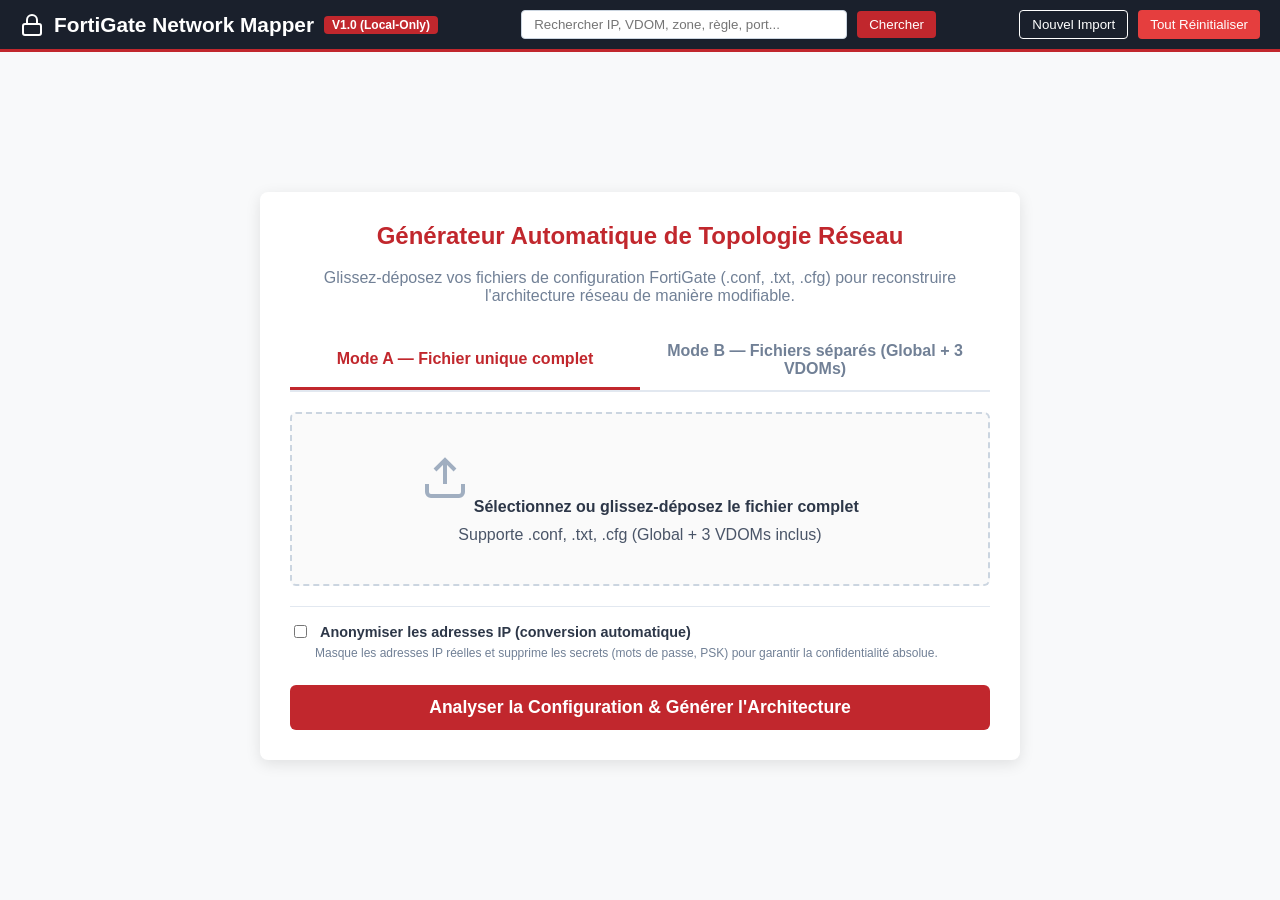
<file: frontend/index.html>
<!DOCTYPE html>
<html lang="fr">
<head>
  <meta charset="UTF-8">
  <title>FortiGate Network Mapper - Générateur d'Architecture</title>
  <link rel="stylesheet" href="css/style.css">
  <script src="js/cytoscape.min.js"></script>
</head>
<body>

  <!-- Header / Top Bar -->
  <header>
    <h1>
      <svg width="24" height="24" viewBox="0 0 24 24" fill="none" stroke="currentColor" stroke-width="2" stroke-linecap="round" stroke-linejoin="round"><rect x="3" y="11" width="18" height="11" rx="2" ry="2"></rect><path d="M7 11V7a5 5 0 0 1 10 0v4"></path></svg>
      FortiGate Network Mapper
      <span class="badge">V1.0 (Local-Only)</span>
    </h1>

    <!-- Recherche globale -->
    <div style="display: flex; gap: 10px; align-items: center;">
      <input type="text" id="global-search" placeholder="Rechercher IP, VDOM, zone, règle, port..." style="padding: 6px 12px; border-radius: 4px; border: 1px solid #CBD5E0; width: 300px; color: black;">
      <button onclick="app.performGlobalSearch()" class="btn-primary" style="padding: 6px 12px; border-radius: 4px; border: none; cursor: pointer; background: var(--primary-color); color: white;">Chercher</button>
    </div>

    <div style="display: flex; gap: 10px;">
      <button onclick="app.showImportScreen()" style="background-color: transparent; border: 1px solid #FFFFFF; color: #FFFFFF; padding: 6px 12px; border-radius: 4px; cursor: pointer;">Nouvel Import</button>
      <button onclick="app.resetAll()" style="background-color: #E53E3E; border: none; color: white; padding: 6px 12px; border-radius: 4px; cursor: pointer;">Tout Réinitialiser</button>
    </div>
  </header>

  <!-- ÉCRAN D'IMPORTATION (ACCUEIL) -->
  <div id="import-screen">
    <div class="import-container">
      <h2 style="margin-top: 0; color: var(--primary-color); text-align: center;">Générateur Automatique de Topologie Réseau</h2>
      <p style="text-align: center; color: #718096; margin-bottom: 25px;">
        Glissez-déposez vos fichiers de configuration FortiGate (.conf, .txt, .cfg) pour reconstruire l'architecture réseau de manière modifiable.
      </p>

      <!-- Onglets pour Sélection de Mode -->
      <div class="tabs">
        <button class="tab-btn active" id="btn-mode-a" onclick="app.switchMode('A')">Mode A — Fichier unique complet</button>
        <button class="tab-btn" id="btn-mode-b" onclick="app.switchMode('B')">Mode B — Fichiers séparés (Global + 3 VDOMs)</button>
      </div>

      <!-- Mode A Content -->
      <div id="mode-a-section">
        <div class="dropzone" id="dropzone-global" onclick="document.getElementById('file-global').click()">
          <svg width="48" height="48" viewBox="0 0 24 24" fill="none" stroke="currentColor" stroke-width="2" style="margin:0 auto 10px; color: #A0AEC0;"><path d="M21 15v4a2 2 0 0 1-2 2H5a2 2 0 0 1-2-2v-4"></path><polyline points="17 8 12 3 7 8"></polyline><line x1="12" y1="3" x2="12" y2="15"></line></svg>
          <strong>Sélectionnez ou glissez-déposez le fichier complet</strong>
          <p>Supporte .conf, .txt, .cfg (Global + 3 VDOMs inclus)</p>
          <input type="file" id="file-global" style="display: none;" onchange="app.handleFileSelected(this, 'global')">
        </div>
        <div class="file-list" id="file-list-global"></div>
      </div>

      <!-- Mode B Content (Separated Files) -->
      <div id="mode-b-section" style="display: none;">
        <h4 style="margin: 0 0 10px;">1. Fichier de Configuration Global (FortiGate)</h4>
        <div class="dropzone" style="padding: 20px 10px;" onclick="document.getElementById('file-b-global').click()">
          <strong>Fichier Global</strong>
          <input type="file" id="file-b-global" style="display: none;" onchange="app.handleFileSelected(this, 'b-global')">
        </div>
        <div class="file-list" id="file-list-b-global"></div>

        <h4 style="margin: 15px 0 10px;">2. Fichiers de Configuration VDOMs (Optionnels)</h4>
        <div class="grid-2">
          <div>
            <label style="font-size: 0.8rem; font-weight: bold;">VDOM 1 (Nom)</label>
            <input type="text" id="vdom-name-1" value="root" style="width: 100%; padding: 6px; margin-bottom: 5px; border: 1px solid #CBD5E0; border-radius: 4px;">
            <input type="file" id="file-vdom-1" onchange="app.handleFileSelected(this, 'vdom-1')">
          </div>
          <div>
            <label style="font-size: 0.8rem; font-weight: bold;">VDOM 2 (Nom)</label>
            <input type="text" id="vdom-name-2" value="vdom_lan" style="width: 100%; padding: 6px; margin-bottom: 5px; border: 1px solid #CBD5E0; border-radius: 4px;">
            <input type="file" id="file-vdom-2" onchange="app.handleFileSelected(this, 'vdom-2')">
          </div>
        </div>
        <div style="margin-top: 10px;">
          <label style="font-size: 0.8rem; font-weight: bold;">VDOM 3 (Nom)</label>
          <input type="text" id="vdom-name-3" value="vdom_dmz" style="width: 100%; padding: 6px; margin-bottom: 5px; border: 1px solid #CBD5E0; border-radius: 4px;">
          <input type="file" id="file-vdom-3" onchange="app.handleFileSelected(this, 'vdom-3')">
        </div>
      </div>

      <!-- Options d'Anonymisation -->
      <div style="margin-top: 20px; border-top: 1px solid var(--border-color); padding-top: 15px;">
        <label style="display: flex; align-items: center; gap: 10px; font-weight: bold; font-size: 0.9rem; cursor: pointer;">
          <input type="checkbox" id="chk-anonymize">
          Anonymiser les adresses IP (conversion automatique)
        </label>
        <p style="margin: 5px 0 0 25px; font-size: 0.75rem; color: #718096;">
          Masque les adresses IP réelles et supprime les secrets (mots de passe, PSK) pour garantir la confidentialité absolue.
        </p>
      </div>

      <!-- Action Button -->
      <button onclick="app.triggerAnalysis()" class="btn-primary" style="margin-top: 25px; width: 100%; padding: 12px; font-size: 1.1rem; border-radius: 6px; border: none; cursor: pointer; background-color: var(--primary-color); color: white; font-weight: bold;">
        Analyser la Configuration & Générer l'Architecture
      </button>
    </div>
  </div>

  <!-- ÉCRAN DES RÉSULTATS (DIAGRAMME & ANALYSE) -->
  <div id="main-screen">

    <!-- Barre Latérale Gauche - Couches et Filtres -->
    <div class="left-sidebar">
      <div class="section-title">Synthèse de l'Analyse</div>
      <div class="sidebar-content" style="background-color: #EDF2F7; font-size: 0.8rem; border-bottom: 1px solid var(--border-color);">
        <p style="margin: 2px 0;"><strong>Hostname :</strong> <span id="syn-hostname">-</span></p>
        <p style="margin: 2px 0;"><strong>Modèle :</strong> <span id="syn-model">-</span></p>
        <p style="margin: 2px 0;"><strong>Version FortiOS :</strong> <span id="syn-version">-</span></p>
        <p style="margin: 2px 0;"><strong>Numéro de Série :</strong> <span id="syn-serial">-</span></p>
      </div>

      <!-- Mode de Rendu Ultra Simple -->
      <div class="section-title" style="background-color: #2B6CB0; color: white;">Rendu de Topologie</div>
      <div class="sidebar-content" style="background-color: #EBF8FF;">
        <div class="filter-group">
          <label style="display: flex; align-items: center; gap: 8px; cursor: pointer; font-weight: bold; color: #2B6CB0;">
            <input type="checkbox" id="chk-ultra-simple" onchange="app.toggleUltraSimple(this.checked)">
            Mode Simple (3 VDOMs uniquement)
          </label>
        </div>
      </div>

      <!-- Couches Activables -->
      <div class="section-title">Couches Visuelles</div>
      <div class="sidebar-content">
        <div class="filter-group">
          <label style="display: flex; align-items: center; gap: 8px; cursor: pointer; font-weight: normal;" id="layer-physical-label">
            <input type="checkbox" checked id="chk-layer-physical" onchange="app.toggleLayer('physical', this.checked)">
            Topologie Physique (Interfaces)
          </label>
        </div>
        <div class="filter-group">
          <label style="display: flex; align-items: center; gap: 8px; cursor: pointer; font-weight: normal;" id="layer-logical-label">
            <input type="checkbox" checked id="chk-layer-logical" onchange="app.toggleLayer('logical', this.checked)">
            Topologie Logique (Zones / VDOM)
          </label>
        </div>
        <div class="filter-group">
          <label style="display: flex; align-items: center; gap: 8px; cursor: pointer; font-weight: normal;" id="layer-vpn-label">
            <input type="checkbox" checked id="chk-layer-vpn" onchange="app.toggleLayer('vpn', this.checked)">
            Tunnels VPN IPsec / SSL
          </label>
        </div>
        <div class="filter-group">
          <label style="display: flex; align-items: center; gap: 8px; cursor: pointer; font-weight: normal;" id="layer-vip-label">
            <input type="checkbox" checked id="chk-layer-vip" onchange="app.toggleLayer('vip', this.checked)">
            VIP et NAT (DNAT/SNAT)
          </label>
        </div>
        <div class="filter-group">
          <label style="display: flex; align-items: center; gap: 8px; cursor: pointer; font-weight: normal;" id="layer-flows-label">
            <input type="checkbox" checked id="chk-layer-flows" onchange="app.toggleLayer('flows', this.checked)">
            Flux de Politiques Firewall
          </label>
        </div>
      </div>

      <!-- Filtres de Visibilité -->
      <div class="section-title">Filtres Actifs</div>
      <div class="sidebar-content">
        <div class="filter-group">
          <label>VDOM Focus</label>
          <select id="filter-vdom" onchange="app.applyFilters()">
            <option value="all">Tous les VDOMs</option>
          </select>
        </div>
        <div class="filter-group">
          <label>Règles Filtrées</label>
          <select id="filter-policies" onchange="app.applyFilters()">
            <option value="all">Toutes les règles</option>
            <option value="active">Règles actives uniquement</option>
            <option value="deny">Règles d'interdiction (Deny)</option>
            <option value="nat">Avec NAT activé</option>
          </select>
        </div>
        <div class="filter-group">
          <label>Masquage Réseaux</label>
          <label style="display: flex; align-items: center; gap: 5px; font-weight: normal; font-size: 0.8rem; margin-top: 5px;">
            <input type="checkbox" id="chk-hide-unused" onchange="app.applyFilters()">
            Masquer objets réseau inutilisés
          </label>
        </div>
      </div>

      <!-- Ajouter des Équipements Manuellement -->
      <div class="section-title">Annotations & Ajouts</div>
      <div class="sidebar-content">
        <div class="filter-group">
          <label>Type d'équipement à ajouter</label>
          <select id="add-node-type">
            <option value="server">Serveur Local</option>
            <option value="subnet">Sous-réseau personnalisé</option>
            <option value="remote_site">Site Distant</option>
          </select>
        </div>
        <div class="filter-group">
          <label>Nom / Annotation</label>
          <input type="text" id="add-node-label" placeholder="Ex: Serveur Web">
        </div>
        <button onclick="app.addCustomNode()" class="btn-primary" style="width: 100%; padding: 6px; border: none; border-radius: 4px; cursor: pointer;">
          Ajouter au Diagramme
        </button>
      </div>

      <!-- Qualité de l'Analyse -->
      <div class="section-title">Qualité & Statistiques</div>
      <div class="sidebar-content" id="quality-report-sidebar" style="font-size: 0.85rem;">
        <!-- Rempli dynamiquement -->
      </div>
    </div>

    <!-- Zone Centrale - Diagramme de Topologie -->
    <div class="diagram-area">
      <!-- Barre d'outils du diagramme -->
      <div class="toolbar">
        <button onclick="app.reorganizeLayout()" class="btn-primary" title="Réorganiser automatiquement">
          <svg width="14" height="14" viewBox="0 0 24 24" fill="none" stroke="currentColor" stroke-width="2"><path d="M21.5 2v6h-6M21.34 15.57a10 10 0 1 1-.57-8.38l5.67-5.67"></path></svg>
          Réordonner Automatiquement
        </button>
        <button onclick="app.zoomIn()" title="Zoomer">Zoom +</button>
        <button onclick="app.zoomOut()" title="Dézoomer">Zoom -</button>
        <button onclick="app.fitToScreen()" title="Ajuster à l'écran">Ajuster</button>

        <span style="color: #CBD5E0; margin: 0 5px;">|</span>

        <!-- Exports -->
        <button onclick="app.exportDrawio()" title="Exporter pour Draw.io (.drawio)">Exporter Draw.io</button>
        <button onclick="app.exportStandaloneHTML()" title="Exporter en HTML interactif">HTML Autonome</button>
        <button onclick="app.exportJSON()" title="Exporter en JSON brut">JSON</button>

        <!-- Indicateur d'Anomalies -->
        <span style="flex-grow: 1;"></span>
        <div style="background-color: #FED7D7; color: #9B2C2C; padding: 3px 10px; border-radius: 12px; font-size: 0.75rem; font-weight: bold; display: flex; align-items: center; gap: 5px;">
          Anomalies détectées : <span id="anomalies-count">0</span>
        </div>
      </div>

      <!-- Canevas interactif Cytoscape -->
      <div id="cy"></div>

      <!-- Pied de Page - Inventaires complémentaires -->
      <div id="inventory-area">
        <div class="inventory-tabs" id="tabs-inventaire">
          <div class="inv-tab active" onclick="app.switchInventory('interfaces', this)">Interfaces</div>
          <div class="inv-tab" onclick="app.switchInventory('zones', this)">Zones</div>
          <div class="inv-tab" onclick="app.switchInventory('routes', this)">Routage</div>
          <div class="inv-tab" onclick="app.switchInventory('objects', this)">Objets Réseau</div>
          <div class="inv-tab" onclick="app.switchInventory('policies', this)">Règles Firewall</div>
          <div class="inv-tab" onclick="app.switchInventory('vips', this)">VIPs</div>
          <div class="inv-tab" onclick="app.switchInventory('vpns', this)">VPNs</div>
          <div class="inv-tab" onclick="app.switchInventory('findings', this)" style="background-color: #FFF5F5; color: #C53030;">Contrôles de Cohérence</div>
        </div>
        <div class="toolbar" style="padding: 4px 10px; border-bottom: 1px solid var(--border-color); font-size: 0.75rem; display: flex; justify-content: space-between;">
          <span>Double-cliquez sur une ligne pour centrer l'élément sur le diagramme.</span>
          <button onclick="app.downloadCurrentCSV()" style="padding: 2px 8px; font-size: 0.75rem;">Télécharger cet inventaire (CSV)</button>
        </div>
        <div class="inventory-content" id="inventory-table-container">
          <!-- Les tableaux d'inventaire seront générés ici -->
          <table>
            <thead><tr><th>Veuillez charger un fichier pour afficher l'inventaire</th></tr></thead>
          </table>
        </div>
      </div>
    </div>

    <!-- Barre Latérale Droite - Propriétés détaillées de l'élément sélectionné -->
    <div class="right-sidebar">
      <div class="section-title">Propriétés de l'Élément</div>
      <div class="sidebar-content" id="properties-panel" style="font-size: 0.85rem; flex: 1;">
        <div style="color: #718096; text-align: center; margin-top: 50px;">
          Cliquez sur un équipement, une zone ou une liaison de flux pour afficher ses propriétés complètes.
        </div>
      </div>

      <!-- Bloc pour Visualiser la Configuration Source d'origine -->
      <div class="section-title" style="border-top: 1px solid var(--border-color);">Source FortiGate d'origine</div>
      <div class="sidebar-content" id="source-tracing-panel" style="background-color: #1A202C; color: #A3BDF2; font-family: monospace; font-size: 0.75rem; padding: 10px; height: 180px; overflow-y: auto; white-space: pre-wrap;">
        <span style="color: #718096;">Aucun bloc de configuration sélectionné.</span>
      </div>
    </div>

  </div>

  <!-- MODAL POUR VOIR LE BLOC SOURCE COMPLET -->
  <div id="source-modal" class="modal">
    <div class="modal-content">
      <div class="modal-header">
        <h3 id="source-modal-title" style="margin: 0; color: var(--primary-color);">Configuration FortiGate d'origine</h3>
        <span class="close" onclick="app.closeSourceModal()">&times;</span>
      </div>
      <div style="font-size: 0.85rem; margin-bottom: 10px; color: #4A5568;">
        <strong>Fichier :</strong> <span id="source-modal-file">-</span> |
        <strong>Lignes :</strong> <span id="source-modal-lines">-</span>
      </div>
      <pre id="source-modal-code"></pre>
    </div>
  </div>

  <!-- Code principal applicatif frontend -->
  <script src="js/app.js"></script>
</body>
</html>
</file>
<file: frontend/css/style.css>
/* Style général */
:root {
  --primary-color: #C1272D; /* Fortinet Red */
  --primary-hover: #9E1F24;
  --bg-color: #F8F9FA;
  --sidebar-bg: #FFFFFF;
  --border-color: #E2E8F0;
  --text-color: #2D3748;
}

body {
  margin: 0;
  padding: 0;
  font-family: 'Segoe UI', Tahoma, Geneva, Verdana, sans-serif;
  background-color: var(--bg-color);
  color: var(--text-color);
  height: 100vh;
  display: flex;
  flex-direction: column;
  overflow: hidden;
}

header {
  background-color: #1A202C;
  color: #FFFFFF;
  padding: 10px 20px;
  display: flex;
  justify-content: space-between;
  align-items: center;
  border-bottom: 3px solid var(--primary-color);
}

header h1 {
  margin: 0;
  font-size: 1.3rem;
  display: flex;
  align-items: center;
  gap: 10px;
}

.badge {
  background-color: var(--primary-color);
  color: white;
  padding: 2px 8px;
  border-radius: 4px;
  font-size: 0.75rem;
}

/* Écran de chargement / d'import */
#import-screen {
  flex: 1;
  display: flex;
  justify-content: center;
  align-items: center;
  padding: 20px;
  overflow-y: auto;
}

.import-container {
  background-color: #FFFFFF;
  border-radius: 8px;
  box-shadow: 0 4px 15px rgba(0, 0, 0, 0.1);
  padding: 30px;
  max-width: 700px;
  width: 100%;
}

.tabs {
  display: flex;
  border-bottom: 2px solid var(--border-color);
  margin-bottom: 20px;
}

.tab-btn {
  flex: 1;
  background: none;
  border: none;
  padding: 12px;
  font-size: 1rem;
  font-weight: 600;
  cursor: pointer;
  color: #718096;
}

.tab-btn.active {
  color: var(--primary-color);
  border-bottom: 3px solid var(--primary-color);
}

.dropzone {
  border: 2px dashed #CBD5E0;
  border-radius: 6px;
  padding: 40px 20px;
  text-align: center;
  cursor: pointer;
  background-color: #FAFAFA;
  transition: all 0.2s ease;
}

.dropzone:hover {
  border-color: var(--primary-color);
  background-color: #FFF5F5;
}

.dropzone p {
  margin: 10px 0 0;
  color: #4A5568;
}

.file-list {
  margin-top: 15px;
  background-color: #EDF2F7;
  border-radius: 4px;
  padding: 10px;
  font-size: 0.85rem;
  display: none;
}

/* Résultats / Interface Principale */
#main-screen {
  flex: 1;
  display: none; /* masqué par défaut */
  flex-direction: row;
  overflow: hidden;
}

/* Barre latérale gauche - Filtres et couches */
.left-sidebar {
  width: 300px;
  background-color: var(--sidebar-bg);
  border-right: 1px solid var(--border-color);
  display: flex;
  flex-direction: column;
  overflow-y: auto;
}

.section-title {
  background-color: #EDF2F7;
  padding: 8px 15px;
  font-size: 0.85rem;
  font-weight: bold;
  color: #4A5568;
  text-transform: uppercase;
  border-bottom: 1px solid var(--border-color);
  display: flex;
  justify-content: space-between;
  align-items: center;
}

.sidebar-content {
  padding: 15px;
}

.filter-group {
  margin-bottom: 15px;
}

.filter-group label {
  display: block;
  font-weight: 600;
  font-size: 0.85rem;
  margin-bottom: 5px;
}

.filter-group select, .filter-group input {
  width: 100%;
  padding: 8px;
  border: 1px solid #CBD5E0;
  border-radius: 4px;
  box-sizing: border-box;
}

/* Zone Centrale - Diagramme */
.diagram-area {
  flex: 1;
  display: flex;
  flex-direction: column;
  position: relative;
  background-color: #FFFFFF;
}

/* Barre d'outils du diagramme */
.toolbar {
  background-color: #F7FAFC;
  padding: 8px 15px;
  border-bottom: 1px solid var(--border-color);
  display: flex;
  gap: 10px;
  align-items: center;
  flex-wrap: wrap;
}

.toolbar button {
  background-color: #FFFFFF;
  border: 1px solid #CBD5E0;
  border-radius: 4px;
  padding: 5px 12px;
  font-size: 0.85rem;
  cursor: pointer;
  display: flex;
  align-items: center;
  gap: 5px;
}

.toolbar button:hover {
  background-color: #EDF2F7;
  border-color: #A0AEC0;
}

.toolbar .btn-primary {
  background-color: var(--primary-color);
  color: #FFFFFF;
  border-color: var(--primary-color);
}

.toolbar .btn-primary:hover {
  background-color: var(--primary-hover);
}

/* Le canevas de Cytoscape */
#cy {
  flex: 1;
  width: 100%;
  height: 100%;
  background-color: #FAFAFA;
  background-image: radial-gradient(#E2E8F0 1px, transparent 1px);
  background-size: 15px 15px;
}

/* Barre latérale droite - Propriétés / Traceur de source */
.right-sidebar {
  width: 320px;
  background-color: var(--sidebar-bg);
  border-left: 1px solid var(--border-color);
  display: flex;
  flex-direction: column;
  overflow-y: auto;
}

/* Pied de page et Onglets d'inventaires */
#inventory-area {
  height: 250px;
  background-color: #FFFFFF;
  border-top: 2px solid var(--border-color);
  display: flex;
  flex-direction: column;
}

.inventory-tabs {
  background-color: #EDF2F7;
  display: flex;
  overflow-x: auto;
  border-bottom: 1px solid var(--border-color);
}

.inv-tab {
  padding: 8px 15px;
  font-size: 0.8rem;
  font-weight: 600;
  cursor: pointer;
  white-space: nowrap;
  border-right: 1px solid var(--border-color);
  color: #4A5568;
}

.inv-tab.active {
  background-color: #FFFFFF;
  color: var(--primary-color);
  border-top: 2px solid var(--primary-color);
}

.inventory-content {
  flex: 1;
  overflow: auto;
  padding: 10px;
}

table {
  width: 100%;
  border-collapse: collapse;
  font-size: 0.8rem;
}

th, td {
  border: 1px solid var(--border-color);
  padding: 6px 10px;
  text-align: left;
}

th {
  background-color: #F7FAFC;
  position: sticky;
  top: 0;
  z-index: 10;
}

tr:hover {
  background-color: #F8FFF8;
}

/* Modal pour Voir la Source */
.modal {
  display: none;
  position: fixed;
  z-index: 100;
  left: 0;
  top: 0;
  width: 100%;
  height: 100%;
  overflow: auto;
  background-color: rgba(0,0,0,0.5);
}

.modal-content {
  background-color: #ffffff;
  margin: 10% auto;
  padding: 20px;
  border-radius: 8px;
  max-width: 800px;
  width: 90%;
  box-shadow: 0 4px 15px rgba(0,0,0,0.2);
}

.modal-header {
  display: flex;
  justify-content: space-between;
  align-items: center;
  border-bottom: 1px solid var(--border-color);
  padding-bottom: 10px;
  margin-bottom: 15px;
}

.close {
  font-size: 1.5rem;
  font-weight: bold;
  cursor: pointer;
  color: #A0AEC0;
}

.close:hover {
  color: var(--text-color);
}

pre {
  background-color: #1A202C;
  color: #A3BDF2;
  padding: 15px;
  border-radius: 6px;
  overflow-x: auto;
  font-family: 'Courier New', Courier, monospace;
  font-size: 0.85rem;
  max-height: 400px;
  margin: 0;
}

.grid-2 {
  display: grid;
  grid-template-columns: 1fr 1fr;
  gap: 15px;
}

.btn-icon {
  display: inline-flex;
  align-items: center;
  justify-content: center;
  width: 28px;
  height: 28px;
  border-radius: 4px;
  border: 1px solid #CBD5E0;
  cursor: pointer;
}

.btn-icon:hover {
  background-color: #EDF2F7;
}

/* Alertes / Anomalies */
.finding-card {
  padding: 10px;
  border-radius: 4px;
  margin-bottom: 10px;
  font-size: 0.8rem;
  border-left: 4px solid;
}

.severity-high {
  background-color: #FFF5F5;
  border-left-color: #E53E3E;
  color: #9B2C2C;
}

.severity-medium {
  background-color: #FFFAF0;
  border-left-color: #DD6B20;
  color: #9C4221;
}

.severity-low {
  background-color: #FFFFF0;
  border-left-color: #D69E2E;
  color: #744210;
}

.severity-info {
  background-color: #EBF8FF;
  border-left-color: #3182CE;
  color: #2B6CB0;
}

.source-btn {
  background-color: #2B6CB0;
  color: white;
  padding: 2px 6px;
  border-radius: 3px;
  font-size: 0.75rem;
  cursor: pointer;
  border: none;
  margin-top: 5px;
}

.source-btn:hover {
  background-color: #2B6CB0;
}
</file>
